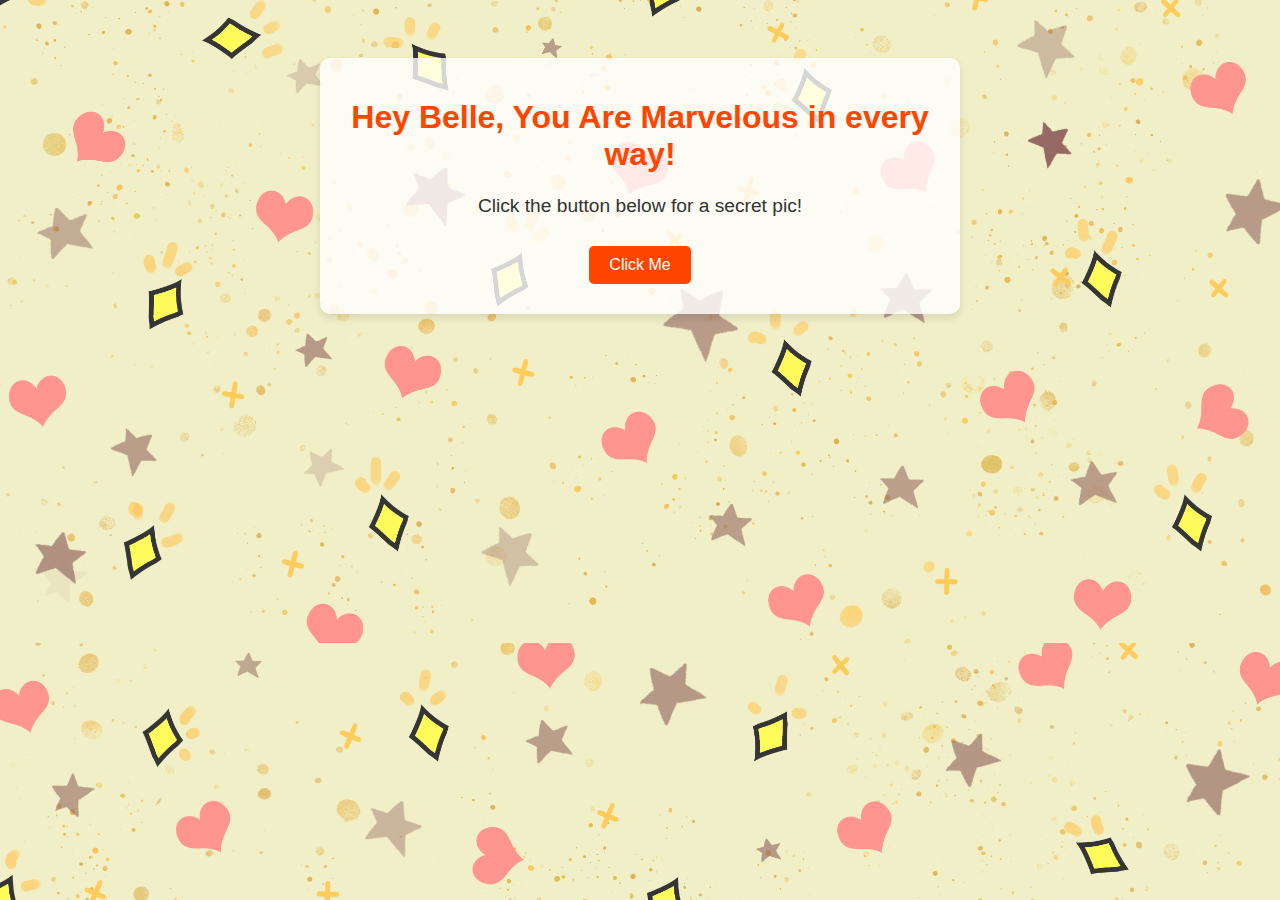
<file: index.html>
<!DOCTYPE html>
<html lang="en">
<head>
    <meta charset="UTF-8">
    <meta name="viewport" content="width=device-width, initial-scale=1.0">
    <title>For You My LOML!</title>
    <link rel="stylesheet" href="styles.css">
</head>
<body>
    <div class="container">
        <h1>Hey Belle, You Are Marvelous in every way! </h1>
        <div class="content">
            <p id="message">Click the button below for a secret pic!</p>
            <button id="revealBtn">Click Me</button>
            <div id="surprise" class="hidden">
                <img src="smile.jpg" alt="Smile Image">
                <p>You are stronger than you think, more capable than you imagine, and loved more than you know. You're amazing!</p>
                <button id="nextBtn">Want to hear more? Jom</button>
                <p id="additionalMessage" class="hidden"></p>
            </div>
        </div>
    </div>
    <audio id="backgroundMusic" loop>
        <source src="music.mp3" type="audio/mpeg">
        Your browser does not support the audio element.
    </audio>
    <script src="script.js"></script>
</body>
</html>
</file>
<file: styles.css>
body {
    font-family: 'Arial', sans-serif;
    background-image: url('background.png'); /* Set the background image */
    background-size: cover; /* Ensure the background image covers the entire page */
    background-position: center; /* Center the background image */
    text-align: center;
    padding: 50px;
}

.container {
    max-width: 600px;
    margin: 0 auto;
    background: rgba(255, 255, 255, 0.8); /* Add a semi-transparent white background */
    padding: 20px;
    border-radius: 10px;
    box-shadow: 0 4px 8px rgba(0, 0, 0, 0.1);
}

h1 {
    color: #ff4500;
}

.content p {
    font-size: 1.2em;
    color: #333;
}

button {
    padding: 10px 20px;
    font-size: 1em;
    color: #fff;
    background-color: #ff4500;
    border: none;
    border-radius: 5px;
    cursor: pointer;
    margin: 10px;
}

button:hover {
    background-color: #e03e00;
}

.hidden {
    display: none;
}

#surprise img {
    max-width: 100%;
    height: auto;
    margin: 20px 0;
}
</file>
